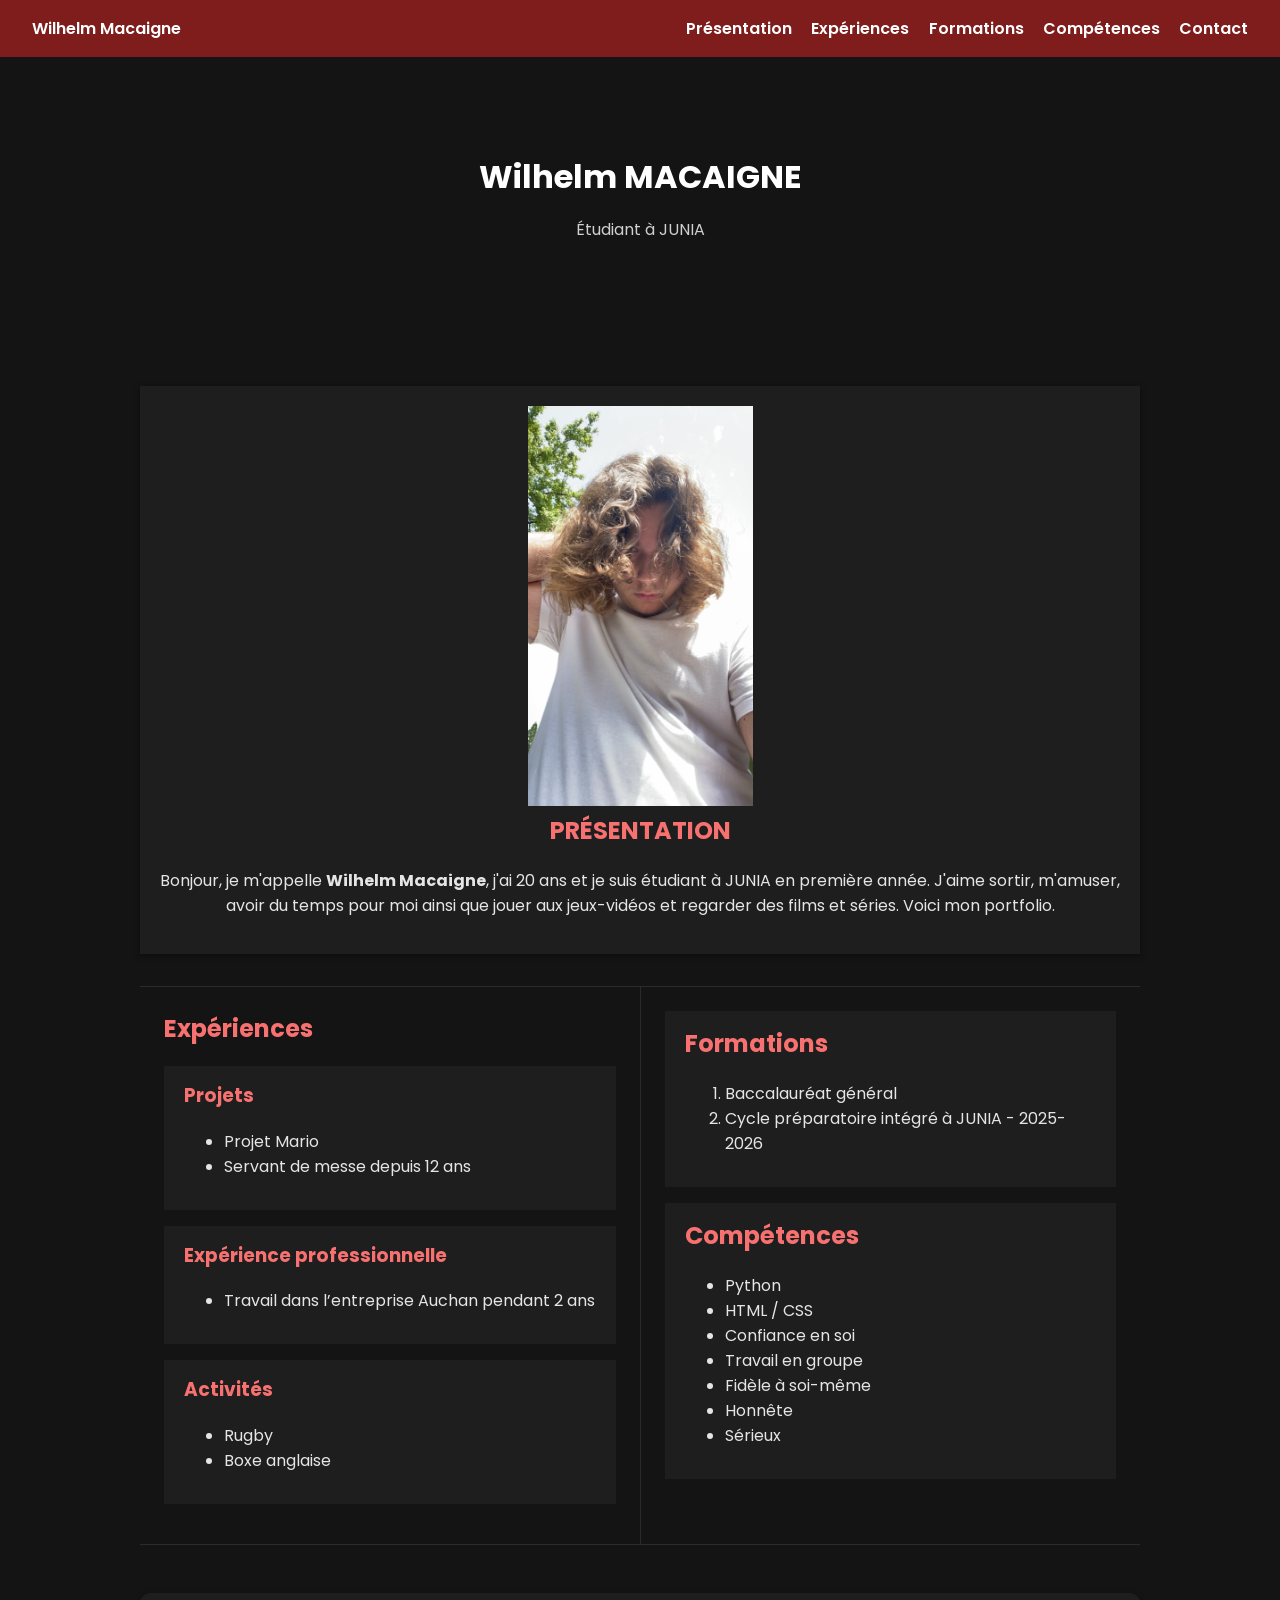
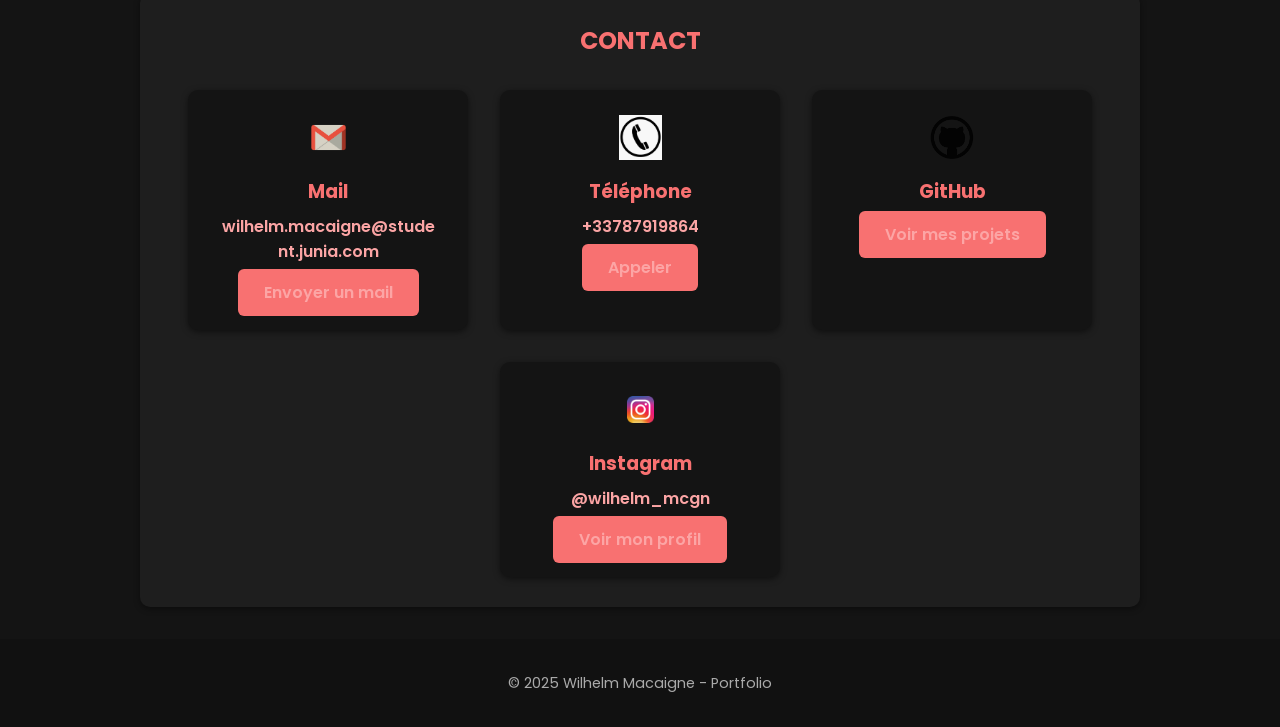
<file: index.html>
<!DOCTYPE html>
<html lang="fr">
<head>
  <meta charset="UTF-8">
  <meta name="viewport" content="width=device-width, initial-scale=1.0">
  <meta name="description" content="Portfolio de Wilhelm Macaigne — Étudiant à JUNIA, présentation, expériences, formations et compétences.">
  <title>Portfolio — Wilhelm Macaigne</title>
  <link rel="stylesheet" href="style.css">
  <style>
    @import url('https://fonts.googleapis.com/css2?family=Poppins:wght@400;600;700&display=swap');
  </style>
</head>
<body>
  <header id="accueil">
    <nav class="navbar">
      <a href="#accueil" class="logo">Wilhelm Macaigne</a>

      <input type="checkbox" id="menu-toggle">
      <label for="menu-toggle" class="menu-icon">&#9776;</label>
      <ul class="menu">
        <li><a href="#presentation">Présentation</a></li>
        <li><a href="#experiences">Expériences</a></li>
        <li><a href="#formation">Formations</a></li>
        <li><a href="#competences">Compétences</a></li>
        <li><a href="#contact">Contact</a></li>
      </ul>
    </nav>

    <div class="banniere">
      <div class="zone-identite">
        <div class="texte-nom">
          <h1>Wilhelm MACAIGNE</h1>
          <p>Étudiant à JUNIA</p>
        </div>
      </div>
    </div>
  </header>

  <main>
    <section id="presentation" class="presentation fade-in">
      <img src="images/Photo moi.jpg" height="400px" alt="Photo de Wilhelm Macaigne">
      <h2>Présentation</h2>
      <p>
        Bonjour, je m'appelle <strong>Wilhelm Macaigne</strong>, j'ai 20 ans et je suis étudiant à JUNIA en première année.
        J'aime sortir, m'amuser, avoir du temps pour moi ainsi que jouer aux jeux-vidéos et regarder des films et séries.
        Voici mon portfolio.
      </p>
    </section>

    <div class="bloc-principal">
      <section id="experiences" class="partie-gauche fade-in">
        <h2>Expériences</h2>

        <div class="zone-experience">
          <h3>Projets</h3>
          <ul>
            <li>Projet Mario</li>
            <li>Servant de messe depuis 12 ans</li>
          </ul>
        </div>

        <div class="zone-experience">
          <h3>Expérience professionnelle</h3>
          <ul>
            <li>Travail dans l’entreprise Auchan pendant 2 ans</li>
          </ul>
        </div>

        <div class="zone-experience">
          <h3>Activités</h3>
          <ul>
            <li>Rugby</li>
            <li>Boxe anglaise</li>
          </ul>
        </div>
      </section>

      <section id="formation" class="partie-droite fade-in">
        <div class="zone-formation">
          <h2>Formations</h2>
          <ol>
            <li>Baccalauréat général</li>
            <li>Cycle préparatoire intégré à JUNIA - 2025-2026</li>
          </ol>
        </div>

        <div id="competences" class="zone-competences">
          <h2>Compétences</h2>
          <ul>
            <li>Python</li>
            <li>HTML / CSS</li>
            <li>Confiance en soi</li>
            <li>Travail en groupe</li>
            <li>Fidèle à soi-même</li>
            <li>Honnête</li>
            <li>Sérieux</li>
          </ul>
        </div>
      </section>
    </div>

    <div id="contact" class="zone-contact fade-in">
  <h2>Contact</h2>

  <div class="contact-blocs">
    <div class="contact-carte">
      <img src="./images/logo mail.png" alt="Mail" class="icon-contact">
      <h3>Mail</h3>
      <p><a href="mailto:wilhelm.macaigne@student.junia.com">wilhelm.macaigne@student.junia.com</a></p>
      <a href="mailto:wilhelm.macaigne@student.junia.com" class="btn-mail">Envoyer un mail</a>
    </div>

    <div class="contact-carte">
      <img src="./images/logo telephone.png" alt="Téléphone" class="icon-contact">
      <h3>Téléphone</h3>
      <p><a href="tel:+33787919864">+33787919864</a></p>
      <a href="tel:+33787919864" class="btn-mail">Appeler</a>
    </div> 

    <div class="contact-carte">
      <img src="./images/logo github.png" alt="GitHub" class="icon-contact">
      <h3>GitHub</h3>
      <p><a href="https://github.com/Wilhou2005" target="_blank"><github class="com">
      <Wilhou2005></Wilhou2005></a></p>
      <a href="https://github.com/Wilhou2005" target="_blank" class="btn-mail">Voir mes projets</a>
    </div>

    <div class="contact-carte">
      <img src="./images/logo instagram.png" alt="Instagram" class="icon-contact">
      <h3>Instagram</h3>
      <p><a href="https://www.instagram.com/wilhelm_mcgn" target="_blank">@wilhelm_mcgn</a></p>
      <a href="https://www.instagram.com/wilhelm_mcgn" target="_blank" class="btn-mail">Voir mon profil</a>
    </div>
  </div>
</div>

  </main>

  <footer>
    <p>© 2025 Wilhelm Macaigne - Portfolio</p>
  </footer>
</body>
</html>
</file>
<file: style.css>
html, body {
  scroll-behavior: smooth;
  margin: 0;
  font-family: "Poppins", Arial, sans-serif;
  background-color: #141414;
  color: #e5e5e5;
  
}

header {
  position: relative;
}
.banniere {
  color: #fff;
  text-align: center;
  padding: 6rem 1rem;
}
.texte-nom h1 {
  font-size: 2rem;
  font-weight: 700;
  margin: 0;
}
.texte-nom p {
  font-size: 1rem;
  opacity: 0.8;
}

.navbar {
  display: flex;
  justify-content: space-between;
  align-items: center;
  background: #7f1d1d;
  color: #fff;
  padding: 1rem 2rem;
  position: sticky;
  top: 0;
  z-index: 1000;
}
.logo {
  color: #fff;
  text-decoration: none;
  font-weight: 600;
  transition: 0.3s;
}
.logo:hover {
  color: #f87171;
}
.menu {
  list-style: none;
  display: flex;
  gap: 1.2rem;
  margin: 0;
  padding: 0;
}
.menu li a {
  color: #fff;
  text-decoration: none;
  font-weight: 600;
  transition: 0.3s;
}
.menu li a:hover {
  color: #f87171;
}
.menu-icon {
  display: none;
  font-size: 1.8rem;
  cursor: pointer;
}
#menu-toggle {
  display: none;
}

main {
  width: 90%;
  max-width: 1000px;
  margin: 2rem auto;
}
.presentation {
  background: #1e1e1e;
  padding: 20px;
  box-shadow: 0 2px 6px rgba(0,0,0,0.4);
  margin-bottom: 2rem;
  text-align: center;
}
.presentation h2 {
  color: #f87171;
  text-transform: uppercase;
}

.bloc-principal {
  display: flex;
  flex-wrap: wrap;
  border-top: 1px solid #2b2b2b;
  border-bottom: 1px solid #2b2b2b;
}
.partie-gauche, .partie-droite {
  flex: 1;
  min-width: 300px;
  padding: 1.5rem;
}
.partie-gauche {
  border-right: 1px solid #2b2b2b;
}
.zone-experience, .zone-formation, .zone-competences {
  background: #1e1e1e;
  padding: 15px 20px;
  margin-bottom: 1rem;
}
h2, h3 {
  color: #f87171;
  margin-top: 0;
}

.zone-mail {
  text-align: center;
  margin-top: 2rem;
}
.btn-mail {
  background: #f87171;
  color: #141414;
  text-decoration: none;
  padding: 12px 26px;
  border-radius: 6px;
  font-weight: 600;
  transition: 0.25s ease;
}
.btn-mail:hover {
  background: #fca5a5;
  transform: scale(1.05);
}

footer {
  background: #111;
  text-align: center;
  padding: 1.2rem 0;
  color: #aaa;
  font-size: 0.9rem;
}

.fade-in {
  opacity: 0;
  transform: translateY(20px);
  animation: fadeIn 1s forwards;
}
@keyframes fadeIn {
  to {
    opacity: 1;
    transform: translateY(0);
  }
}

@media (max-width: 820px) {
  .menu {
    display: none;
    flex-direction: column;
    background: #7f1d1d;
    position: absolute;
    top: 60px;
    right: 0;
    width: 200px;
  }
  #menu-toggle:checked + .menu-icon + .menu {
    display: flex;
  }
  .menu-icon {
    display: block;
  }
  .bloc-principal {
    flex-direction: column;
  }
  .partie-gauche {
    border-right: none;
    
  }
}
/* === Section Contact === */
.zone-contact {
  text-align: center;
  margin-top: 3rem;
  background: #1e1e1e;
  padding: 30px;
  box-shadow: 0 2px 6px rgba(0,0,0,0.4);
  border-radius: 10px;
  animation: fadeIn 1s forwards;
}

.zone-contact h2 {
  color: #f87171;
  text-transform: uppercase;
  margin-bottom: 2rem;
}

.contact-blocs {
  display: flex;
  justify-content: center;
  flex-wrap: wrap;
  gap: 2rem;
}

.contact-carte {
  background: #141414;
  padding: 25px 30px;
  border-radius: 10px;
  box-shadow: 0 2px 6px rgba(0,0,0,0.5);
  width: 220px;
  transition: transform 0.4s ease, box-shadow 0.4s ease;
  animation: fadeIn 1s ease forwards;
}

.contact-carte:hover {
  transform: translateY(-6px);
  box-shadow: 0 4px 10px rgba(0,0,0,0.6);
}

.contact-carte h3 {
  color: #f87171;
  margin-bottom: 0.5rem;
}

.contact-carte p {
  margin: 0.5rem 0 1rem;
}

.contact-carte a {
  color: #fca5a5;
  text-decoration: none;
  font-weight: 600;
  word-break: break-word;
}

.contact-carte a:hover {
  text-decoration: underline;
}

.icon-contact {
  width: 45px;
  height: 45px;
  object-fit: contain;
  margin-bottom: 10px;
  transition: transform 0.3s ease;
}

.contact-carte:hover .icon-contact {
  transform: scale(1.1);
}

@media (max-width: 820px) {
  .contact-blocs {
    flex-direction: column;
    align-items: center;
  }

  .contact-carte {
    width: 80%;
  }
}
</file>
